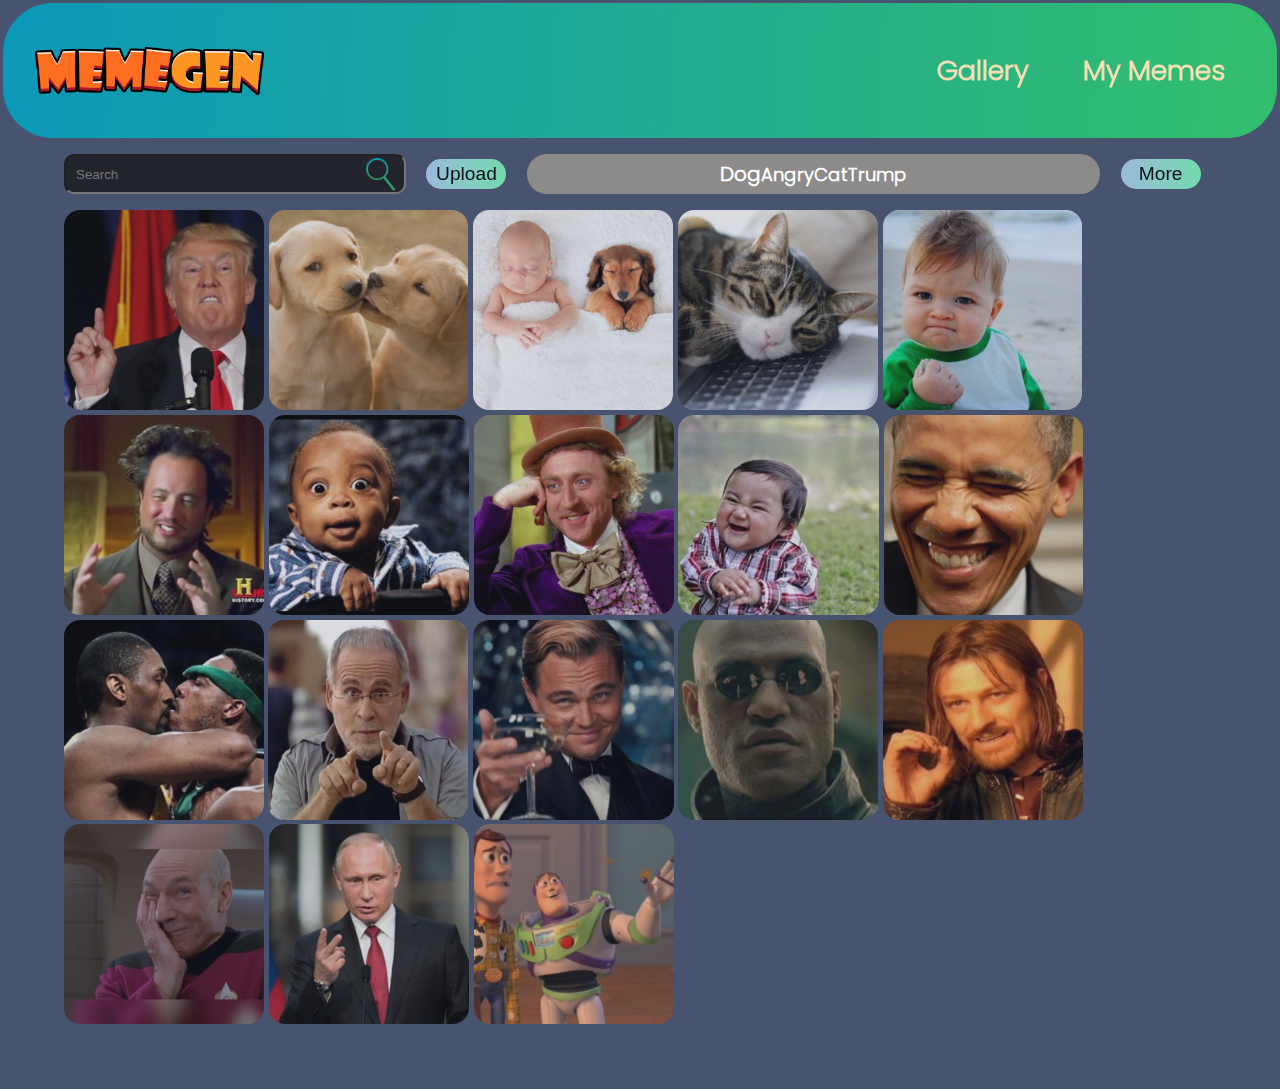
<file: index.html>
<!DOCTYPE html>
<html lang="en">

<head>
    <meta charset="UTF-8">
    <meta http-equiv="X-UA-Compatible" content="IE=edge">
    <meta name="viewport" content="width=device-width, initial-scale=1.0">
    <link rel="stylesheet" href="css/main.css">
    <title>Meme Generator</title>
</head>

<body onload="onInit()">
    <div class="main-screen" onclick="openMenu()"> </div>
    <header class="flex align-center justify-between">
        <img class="logo" src="img/LOGO.png" onclick="openGallery()" alt="">

        <ul class="nav-bar flex">
            <li onclick="openGallery()" data-trans="gallery">Gallery</li>
            <li onclick="initMyMemes()" data-trans="memes">My Memes</li>
        </ul>
        <button class="btn-menu" onclick="openMenu()">☰</button>
    </header>

    <main>
        <div class="gallery flex align-center">
            <div class="search-img grid">
                <div class="search-bar">
                    <input class="filter-img" type="text" data-trans="search" placeholder="Search"
                        oninput="filterImg(this)">
                    <img class="search-icon" src="img/icons/search.png" alt="">
                </div>
                <button class="btn-gallery upload" onclick="addImgToGallery(this)" data-trans="upload">Upload</button>
                <input type='file' id="getFile" class="hide" onchange="onImgInput(event)">
                <div class="searched flex justify-center align-center"></div>
                <button class="btn-gallery more" onClick="moreSearch()" data-trans="more">More</button>
            </div>
            <div class="imgs-container flex"></div>
        </div>
        <div class="editor-container flex justify-center hide">
            <div class="canvas-container">
                <canvas class="canvas"></canvas>
            </div>
            <div class="editor flex align-center">
                <input class="text-line" type="text" data-trans="lineText" placeholder="Add Text"
                    oninput="setMemeText(this.value)">
                <div class="btns-line-1">
                    <button class="btn" onclick="addLine()" data-trans="addLine" data-title="Add Line">
                        <img class="icon" src="img/icons/add.png" alt=" ">
                    </button>
                    <button class="btn" onclick="deleteLine()" data-trans="deleteLine" data-title="Delete">
                        <img class="icon" src="img/icons/trash.png" alt=" ">
                    </button>
                    <button class="btn" onclick="moveLineUpOrDown(-5)" data-trans="moveUp" data-title="Up">
                        <img class="icon" src="img/icons/up.png" alt=" ">
                    </button>
                    <button class="btn" onclick="moveLineUpOrDown(5)" data-trans="moveDown" data-title="Down">
                        <img class="icon" src="img/icons/down.png" alt=" ">
                    </button>
                    <button class="btn" onclick="switchLine()" data-trans="switchLine" data-title="Switch Lines">
                        <img class="icon" src="img/icons/up-and-down-opposite-double-arrows-side-by-side.png" alt=" ">
                    </button>
                </div>
                <div class="btns-line-2 flex justify-center">
                    <button class="btn" onclick="changeSize(2)" data-trans="increaseSize" data-title="Increase Size">
                        <img class="icon" src="img/icons/increase font-icon.png" alt=" ">
                    </button>
                    <button class="btn" onclick="changeSize(-2)" data-trans="decreaseSize" data-title="Decrease Size">
                        <img class="icon" src="img/icons/decrease font-icon.png" alt=" ">
                    </button>
                    <button class="btn" onclick="changeColor()" data-trans="textColor" data-title="Text Color">
                        <img class="icon" src="img/icons/paint-board-and-brush.png" alt=" ">
                    </button>
                    <input class="color-input" type="color" oninput="changeColor()" hidden>
                    <button class="btn" onclick="ChangeStrokeColor()" data-trans="strokeColor"
                        data-title="Stroke Color">
                        <img class="icon " src="img/icons/text stroke.png">
                    </button>
                    <input class="color-input-stroke" type="color" oninput="changeColorStroke()" hidden>
                    <button class="btn" onclick="changeAlign('start')" data-trans="alignLeft" data-title="Align Left">
                        <img class="icon" src="img/icons/align-to-left.png" alt=" ">
                    </button>
                    <button class="btn" onclick="changeAlign('center')" data-trans="alignCenter"
                        data-title="Align Center">
                        <img class="icon" src="img/icons/center-text-alignment.png" alt=" ">
                    </button>
                    <button class="btn" onclick="changeAlign('end')" data-trans="alignRight" data-title="Align Right">
                        <img class="icon" src="img/icons/align-to-right.png" alt=" ">
                    </button>
                </div>
                <div class="load-meme flex">
                    <button class="load save" onclick="saveMeme()" data-trans="save">Save</button>
                    <button class="load download"><a href="#" onclick="downloadMeme(this)" data-trans="download">
                            Download</a></button>
                    <form action="" method="POST" enctype="multipart/form-data" onsubmit="uploadImg(this, event)">
                        <input name="img" id="imgData" type="hidden" />
                        <button class="load publish" type="submit" data-trans="publish">Publish</button>
                        <div class="share-container"></div>
                    </form>
                </div>
            </div>
        </div>
        <div class="container-my-memes flex"></div>
    </main>
    <script src="js/gallery.controller.js"></script>
    <script src="js/services/gallery.service.js"></script>
    <script src="js/services/meme.service.js"></script>
    <script src="js/meme.controller.js"></script>
    <script src="js/services/storage.service.js"></script>
</body>

</html>
</file>
<file: css/main.css>
/* Setup */
@import './setup/fonts.css';
@import './setup/vars.css';

/* Basic */
@import './basic/base.css';
@import './basic/helpers.css';
@import './basic/layout.css';

/* Cmps */
@import './cmps/header.css';
@import './cmps/gallery.css';
@import './cmps/editor.css';
@import './cmps/my-memes.css';
</file>
